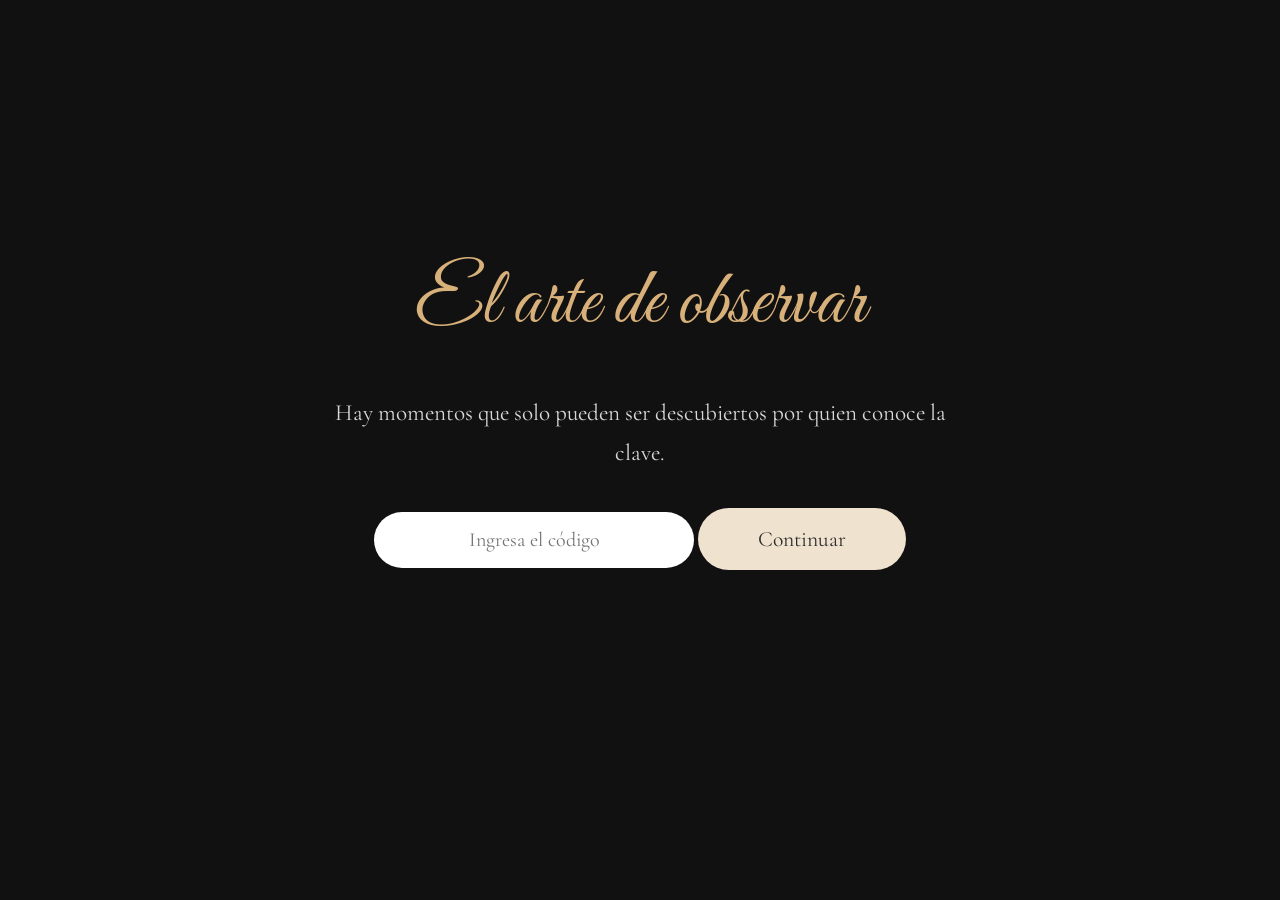
<file: index.html>
<!DOCTYPE html>
<html lang="es">

<head>

    <meta charset="UTF-8">
    <meta name="viewport" content="width=device-width, initial-scale=1.0">

    <title>El arte de observar</title>

    <link rel="preconnect" href="https://fonts.googleapis.com">
    <link rel="preconnect" href="https://fonts.gstatic.com" crossorigin>

    <link
        href="https://fonts.googleapis.com/css2?family=Cormorant+Garamond:wght@300;400&family=Great+Vibes&display=swap"
        rel="stylesheet">

  <!-- Microsoft Clarity -->
<script type="text/javascript">
    (function(c,l,a,r,i,t,y){
        c[a]=c[a]||function(){(c[a].q=c[a].q||[]).push(arguments)};
        t=l.createElement(r);t.async=1;t.src="https://www.clarity.ms/tag/"+i;
        y=l.getElementsByTagName(r)[0];y.parentNode.insertBefore(t,y);
    })(window, document, "clarity", "script", "xyi7ggr033");
</script>

    <link rel="stylesheet" href="style.css">

</head>

<body>

    <!-- =========================================
         PANTALLA DE ACCESO
         ========================================= -->

    <div class="contenedor" id="acceso">

        <h1>El arte de observar</h1>

        <p class="mensaje">
            Hay momentos que solo pueden ser descubiertos por quien conoce la clave.
        </p>

        <input
            type="password"
            id="codigo"
            placeholder="Ingresa el código"
            autocomplete="off">

        <button id="verificar">
            Continuar
        </button>

        <p id="error" class="error"></p>

    </div>


    <!-- =========================================
         ACCESO CONCEDIDO
         ========================================= -->

    <div
        class="contenedor"
        id="contenido"
        style="display:none;">

        <h1>El arte de observar</h1>

        <p class="mensaje">
            Elige qué quieres recordar.
        </p>

        <button id="continuar">
            Entrar
        </button>

    </div>


    <!-- =========================================
         CONTROL DE ACCESO
         ========================================= -->

    <script src="script.js"></script>

</body>

</html>
</file>
<file: style.css>
*{
    margin:0;
    padding:0;
    box-sizing:border-box;
}

body{
    background:#111111;
    color:white;
    min-height:100vh;
    display:flex;
    justify-content:center;
    align-items:center;
    font-family:"Cormorant Garamond", serif;
    padding:50px 20px;
}

.contenedor{
    width:100%;
    max-width:1200px;
    text-align:center;
}

h1{
    font-family:"Great Vibes", cursive;
    font-size:5rem;
    font-weight:400;
    color:#d8b07a;
    margin-bottom:40px;
}

/* ---------- Pantalla de acceso ---------- */

.mensaje{
    max-width:650px;
    margin:0 auto 35px;
    font-size:1.45rem;
    line-height:1.7;
    color:#d8d8d8;
}

#codigo{
    width:100%;
    max-width:320px;
    padding:16px 20px;
    border:none;
    border-radius:50px;
    outline:none;
    font-size:1.25rem;
    text-align:center;
    font-family:"Cormorant Garamond", serif;
    margin-bottom:25px;
}

#verificar{
    background:#efe2cf;
    color:#2d2d2d;
    border:none;
    padding:18px 60px;
    border-radius:60px;
    font-size:1.35rem;
    font-family:"Cormorant Garamond", serif;
    cursor:pointer;
    transition:.30s;
}

#verificar:hover{
    transform:scale(1.05);
    background:white;
}

.error{
    margin-top:25px;
    color:#d8b07a;
    font-size:1.15rem;
    min-height:28px;
}

/* ---------- Galería ---------- */

.galeria{
    display:flex;
    justify-content:center;
    align-items:flex-start;
    gap:40px;
    flex-wrap:wrap;
    margin-bottom:60px;
}

.galeria img{
    width:100%;
    max-width:460px;
    border-radius:20px;
    object-fit:contain;
    box-shadow:0 12px 35px rgba(0,0,0,.45);
    transition:.35s ease;
}

.galeria img:hover{
    transform:translateY(-8px);
    box-shadow:0 20px 50px rgba(0,0,0,.60);
}

/* ---------- Botón ---------- */

#continuar{
    background:#efe2cf;
    color:#2d2d2d;
    border:none;
    padding:18px 60px;
    border-radius:60px;
    font-size:1.6rem;
    font-family:"Cormorant Garamond", serif;
    cursor:pointer;
    transition:.30s;
}

#continuar:hover{
    transform:scale(1.05);
    background:white;
}

/* ---------- Responsive ---------- */

@media(max-width:900px){

    h1{
        font-size:3.6rem;
        margin-bottom:35px;
    }

    .mensaje{
        font-size:1.25rem;
    }

    .galeria{
        gap:25px;
    }

    .galeria img{
        max-width:100%;
    }

    #continuar,
    #verificar{
        width:100%;
        max-width:330px;
        font-size:1.25rem;
    }

    #codigo{
        max-width:330px;
    }

}

/* ==================================================
   03 · 09 — El arte de contemplar
   ================================================== */

body.pagina-fecha {
    display: block;
    min-height: 100vh;
    padding: 0;
    margin: 0;
    background: #111111;
    color: #ffffff;
    font-family: "Cormorant Garamond", serif;
}

.pagina-fecha .capitulo {
    width: 100%;
    max-width: 1100px;
    margin: 0 auto;
    padding: 70px 24px 90px;
}

/* Encabezado */

.pagina-fecha .encabezado-capitulo {
    text-align: center;
    margin-bottom: 55px;
}

.pagina-fecha .fecha-capitulo {
    font-family: "Cormorant Garamond", serif;
    font-size: 1.15rem;
    letter-spacing: 0.35em;
    color: #d8b07a;
    margin-bottom: 18px;
}

.pagina-fecha .encabezado-capitulo h1 {
    font-family: "Great Vibes", cursive;
    font-size: 5rem;
    font-weight: 400;
    color: #d8b07a;
    margin: 0;
}

/* Atardeceres */

.pagina-fecha .galeria-capitulo {
    display: flex;
    justify-content: center;
    align-items: stretch;
    gap: 25px;
    width: 100%;

}

.pagina-fecha .atardecer-capitulo {
    width: 100%;
    max-width: 360px;
    margin: 0;
}

.pagina-fecha .atardecer-capitulo img {
    display: block;
    width: 100%;
    height: 520px;
    object-fit: cover;
    border-radius: 12px;

}

/* Botón final */

.pagina-fecha .cierre-capitulo {
    display: flex;
    justify-content: center;
    margin-top: 65px;
    margin-bottom: 30px;
}

.pagina-fecha .boton-final {
    font-family: "Cormorant Garamond", serif;
    font-size: 1.2rem;
    letter-spacing: 0.04em;
    color: #111111;
    background: #d8b07a;
    border: none;
    border-radius: 30px;
    padding: 14px 32px;
    cursor: pointer;
    transition: transform 0.25s ease, background 0.25s ease;
}

.pagina-fecha .boton-final:hover {
    transform: scale(1.04);
    background: #ffffff;
}

/* Carta */

.pagina-fecha .oculta {
    display: none;
}

.pagina-fecha .carta-final {
    width: 100%;
    margin-top: 70px;
    padding-top: 20px;
}

.pagina-fecha .hoja-carta {
    width: 100%;
    max-width: 760px;
    margin: 0 auto;
    padding: 55px 50px;
    background: #f4efe6;
    color: #211f1c;
    border-radius: 3px;
    box-shadow: 0 18px 60px rgba(0, 0, 0, 0.35);
}

.pagina-fecha .hoja-carta h2 {
    font-family: "Great Vibes", cursive;
    font-size: 3.2rem;
    font-weight: 400;
    text-align: center;
    color: #211f1c;
    margin: 0 0 45px;
}

.pagina-fecha .hoja-carta p {
    font-family: "Cormorant Garamond", serif;
    font-size: 1.18rem;
    line-height: 1.8;
    text-align: justify;
    margin: 0 0 24px;
}

.pagina-fecha .hoja-carta strong {
    font-weight: 600;
}

/* Celular */

@media (max-width: 700px) {

    .pagina-fecha .capitulo {
        padding: 50px 18px 70px;
    }

    .pagina-fecha .fecha-capitulo {
        font-size: 1rem;
        letter-spacing: 0.28em;
    }

    .pagina-fecha .encabezado-capitulo h1 {
        font-size: 3.6rem;
    }

    .pagina-fecha .encabezado-capitulo {
        margin-bottom: 40px;
    }

   .pagina-fecha .galeria-capitulo {
    flex-direction: column;
    align-items: center;
    gap: 25px;
}

.pagina-fecha .atardecer-capitulo {
    max-width: 100%;
}

.pagina-fecha .atardecer-capitulo img {
    height: auto;
    max-height: 620px;
    object-fit: contain;
}

    .pagina-fecha .cierre-capitulo {
        margin-top: 50px;
    }

    .pagina-fecha .hoja-carta {
        padding: 42px 25px;
    }

    .pagina-fecha .hoja-carta h2 {
        font-size: 2.7rem;
        margin-bottom: 35px;
    }

    .pagina-fecha .hoja-carta p {
        font-size: 1.08rem;
        line-height: 1.75;
        text-align: left;
    }
}
/* =========================================================
   MENÚ PRINCIPAL — EL ARTE DE OBSERVAR
   ========================================================= */

.pagina-menu {
    margin: 0;
    padding: 0;
    min-height: 100vh;

    background: #111111;
    color: #f5eee3;

    font-family: "Cormorant Garamond", serif;

    display: flex;
    justify-content: center;
    align-items: center;
}


/* CONTENEDOR */

.pagina-menu .menu-principal {
    width: 100%;
    max-width: 1050px;

    padding: 70px 30px;

    text-align: center;
}


/* ENCABEZADO */

.pagina-menu .encabezado-menu {
    margin-bottom: 70px;
}


.pagina-menu .encabezado-menu h1 {
    margin: 0 0 18px;

    font-family: "Great Vibes", cursive;
    font-size: 5rem;
    font-weight: 400;

    color: #d8b07a;
}


.pagina-menu .subtitulo-menu {
    margin: 0;

    font-size: 1.25rem;
    font-weight: 300;
    letter-spacing: 0.04em;

    color: #d6cec3;
}


/* OPCIONES */

.pagina-menu .opciones-menu {
    width: 100%;
    max-width: 850px;

    margin: 0 auto;

    display: grid;
    grid-template-columns: repeat(3, 1fr);
    gap: 25px;
}


/* TARJETA */

.pagina-menu .opcion-menu {
    min-height: 220px;

    padding: 35px 20px;

    border: 1px solid rgba(216, 176, 122, 0.32);
    border-radius: 14px;

    background: rgba(255, 255, 255, 0.015);

    text-decoration: none;
    color: inherit;

    display: flex;
    flex-direction: column;
    justify-content: center;
    align-items: center;

    transition:
        transform 0.35s ease,
        border-color 0.35s ease,
        background 0.35s ease;
}


/* EFECTO AL PASAR EL MOUSE */

.pagina-menu .opcion-menu:hover {
    transform: translateY(-7px);

    border-color: #d8b07a;

    background: rgba(216, 176, 122, 0.06);
}


/* FECHAS */

.pagina-menu .numero-menu {
    margin-bottom: 18px;

    font-size: 1.05rem;
    font-weight: 500;

    letter-spacing: 0.28em;

    color: #d8b07a;
}


/* INFINITO */

.pagina-menu .simbolo-menu {
    font-size: 2rem;
    letter-spacing: normal;
}


/* TEXTO DE CADA OPCIÓN */

.pagina-menu .texto-menu {
    font-size: 1.55rem;
    font-weight: 400;

    color: #f5eee3;
}


/* =========================================================
   CELULAR
   ========================================================= */

@media (max-width: 700px) {

    .pagina-menu .menu-principal {
        padding: 55px 20px;
    }


    .pagina-menu .encabezado-menu {
        margin-bottom: 45px;
    }


    .pagina-menu .encabezado-menu h1 {
        font-size: 3.6rem;
    }


    .pagina-menu .subtitulo-menu {
        font-size: 1.08rem;
        line-height: 1.5;
    }


    .pagina-menu .opciones-menu {
        grid-template-columns: 1fr;
        gap: 18px;
    }


    .pagina-menu .opcion-menu {
        min-height: 135px;
        padding: 25px 20px;
    }


    .pagina-menu .numero-menu {
        margin-bottom: 10px;
    }


    .pagina-menu .texto-menu {
        font-size: 1.4rem;
    }

}
/* =========================================================
   AJUSTES FINALES DE NAVEGACIÓN
   EL ARTE DE OBSERVAR
   ========================================================= */


/* ---------- MENÚ PRINCIPAL ---------- */

.pagina-menu .menu-principal {
    min-height: 100vh;
    display: flex;
    flex-direction: column;
    justify-content: center;
    align-items: center;
    padding: 45px 20px;
}

.pagina-menu .encabezado-menu {
    margin-bottom: 45px;
}

.pagina-menu .encabezado-menu h1 {
    margin-bottom: 20px;
}

.pagina-menu .subtitulo-menu {
    margin-bottom: 0;
}


/* ---------- BOTÓN VOLVER AL MENÚ ---------- */

.volver-menu-carta {
    width: 100%;
    display: flex;
    justify-content: center;
    margin: 55px auto 35px;
    padding: 0 20px;
}

.volver-menu-carta a {
    display: inline-flex;
    align-items: center;
    justify-content: center;

    min-width: 180px;
    padding: 13px 26px;

    border: 1px solid rgba(219, 176, 122, 0.55);
    border-radius: 30px;

    color: #dbb07a;
    background: transparent;

    font-family: "Cormorant Garamond", serif;
    font-size: 1.05rem;
    font-weight: 400;

    text-decoration: none;

    transition:
        background 0.3s ease,
        color 0.3s ease,
        transform 0.3s ease;
}

.volver-menu-carta a:hover {
    background: #dbb07a;
    color: #111111;
    transform: translateY(-2px);
}


/* ---------- CELULAR ---------- */

@media (max-width: 700px) {

    .pagina-menu .menu-principal {
        padding: 35px 18px;
    }

    .pagina-menu .encabezado-menu {
        margin-bottom: 32px;
    }

    .volver-menu-carta {
        margin-top: 40px;
        margin-bottom: 25px;
    }

    .volver-menu-carta a {
        width: 100%;
        max-width: 300px;
    }

}
/* =========================================================
   CORRECCIÓN FINAL DEL MENÚ — DOS OPCIONES
   ========================================================= */

.pagina-menu .opciones-menu {
    width: 100%;
    max-width: 650px;
    margin: 0 auto;

    display: grid;
    grid-template-columns: repeat(2, minmax(240px, 270px));
    justify-content: center;
    align-items: center;

    gap: 28px;
}

.pagina-menu .opcion-menu {
    width: 100%;
    min-height: 210px;
}


/* CELULAR */

@media (max-width: 700px) {

    .pagina-menu .opciones-menu {
        max-width: 330px;
        grid-template-columns: 1fr;
        gap: 18px;
    }

    .pagina-menu .opcion-menu {
        min-height: 135px;
    }

}
/* =========================================
   AJUSTE EXCLUSIVO FOTO 1 — 31 · 07
   ========================================= */

.pagina-31-07 .atardecer-capitulo:first-child img {
    object-position: 25% center;
}
</file>
